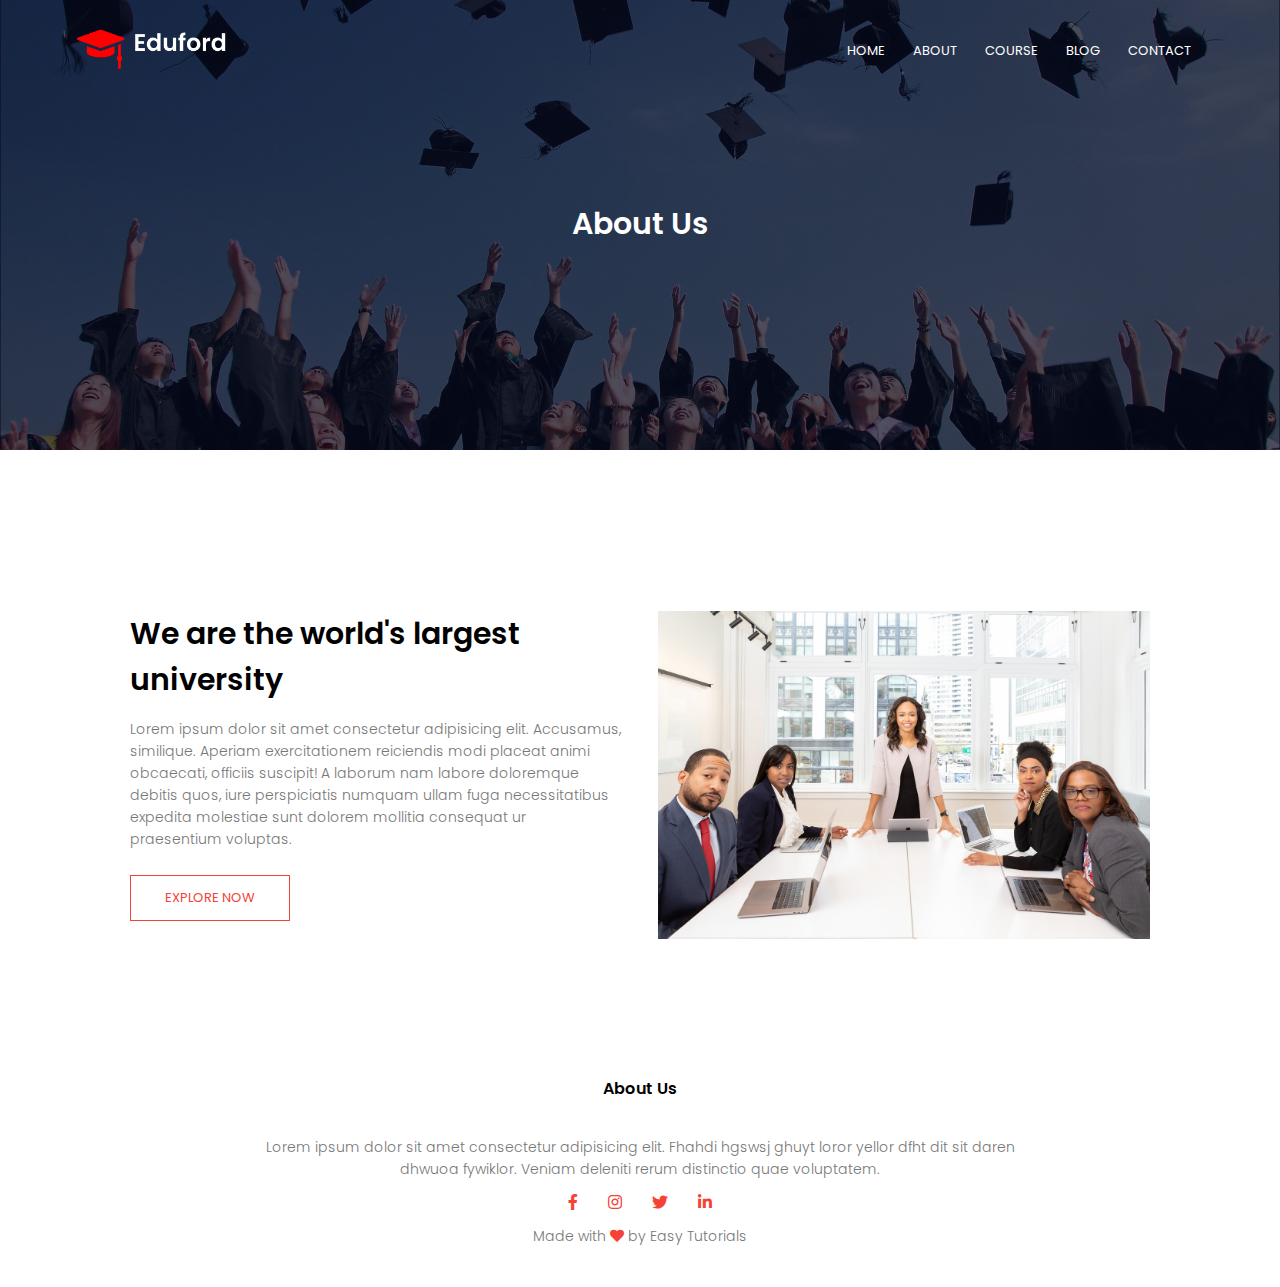
<file: about.html.html>
<!DOCTYPE html>
<html lang="en">

<head>
    <meta charset="UTF-8" />
    <meta name="viewport" content="width=device-width, initial-scale=1.0" />
    <title>University Website</title>
    <link rel="stylesheet" href="style.css" />

    <!-- Google Fonts -->
    <link rel="preconnect" href="https://fonts.googleapis.com" />
    <link rel="preconnect" href="https://fonts.gstatic.com" crossorigin />
    <link href="https://fonts.googleapis.com/css2?family=Poppins:wght@100;200;300;400;500;600;700;800;900&display=swap"
        rel="stylesheet" />

    <!-- Font Awesome Icons -->
    <link rel="stylesheet" href="https://cdnjs.cloudflare.com/ajax/libs/font-awesome/5.15.4/css/all.min.css" />

    <link rel="icon" type="image/x-icon" href="favicon.ico" />

</head>

<body>

    <!----------------------Home Page-------------------------->
    <section class="sub-header">
        <nav>
            <a href="index.html"><img src="logo.png" alt="University Logo" /></a>
            <div class="nav-links" id="nav-links">
                <i class="fas fa-times" onclick="hideMenu()"></i>
                <ul>
                    <li><a href="index.html">HOME</a></li>
                    <li><a href="about.html.html">ABOUT</a></li>
                    <li><a href="course.html">COURSE</a></li>
                    <li><a href="blog.html">BLOG</a></li>
                    <li><a href="contact.html">CONTACT</a></li>
                </ul>
            </div>
            <i class="fas fa-bars" onclick="showMenu()"></i>
        </nav>
        <h1>About Us</h1>
    </section>

    <!---------about us content---------->

    <section class="about-us">
        <div class="row">
            <div class="about-col">
                <h1>We are the world's largest university</h1>
                <p>Lorem ipsum dolor sit amet consectetur adipisicing elit. Accusamus, similique. Aperiam exercitationem
                    reiciendis modi placeat animi obcaecati, officiis suscipit! A laborum
                    nam labore doloremque debitis quos, iure perspiciatis numquam ullam fuga necessitatibus expedita
                    molestiae sunt dolorem mollitia consequat
                    ur praesentium voluptas.</p>
                <a href="" class="hero-btn red-btn">EXPLORE NOW</a>
            </div>
            <div class="about-col">
                <img src="about.jpg" alt="">
            </div>
        </div>

    </section>


    <!--------Footer--------->

    <section class="footer">
        <h4>About Us</h4>
        <p>Lorem ipsum dolor sit amet consectetur adipisicing elit. Fhahdi hgswsj ghuyt loror yellor dfht dit sit
            daren<br>dhwuoa fywiklor. Veniam deleniti rerum
            distinctio quae voluptatem.
        </p>
        <div class="icons">
            <a href="#"><i class="fab fa-facebook-f"></i></a>
            <a href="#"><i class="fab fa-instagram"></i></a>
            <a href="#"><i class="fab fa-twitter"></i></a>
            <a href="#"><i class="fab fa-linkedin-in"></i></a>
        </div>
        <p>Made with <i class="fas fa-heart"></i> by Easy Tutorials</p>
    </section>

    <!----------JavaScript for Toggle Menu-------------->

    <script>
        var navLinks = document.getElementById("nav-links");

        function showMenu() {
            navLinks.style.right = "0";
        }

        function hideMenu() {
            navLinks.style.right = "-200px";
        }
    </script>

</body>

</html>
</file>
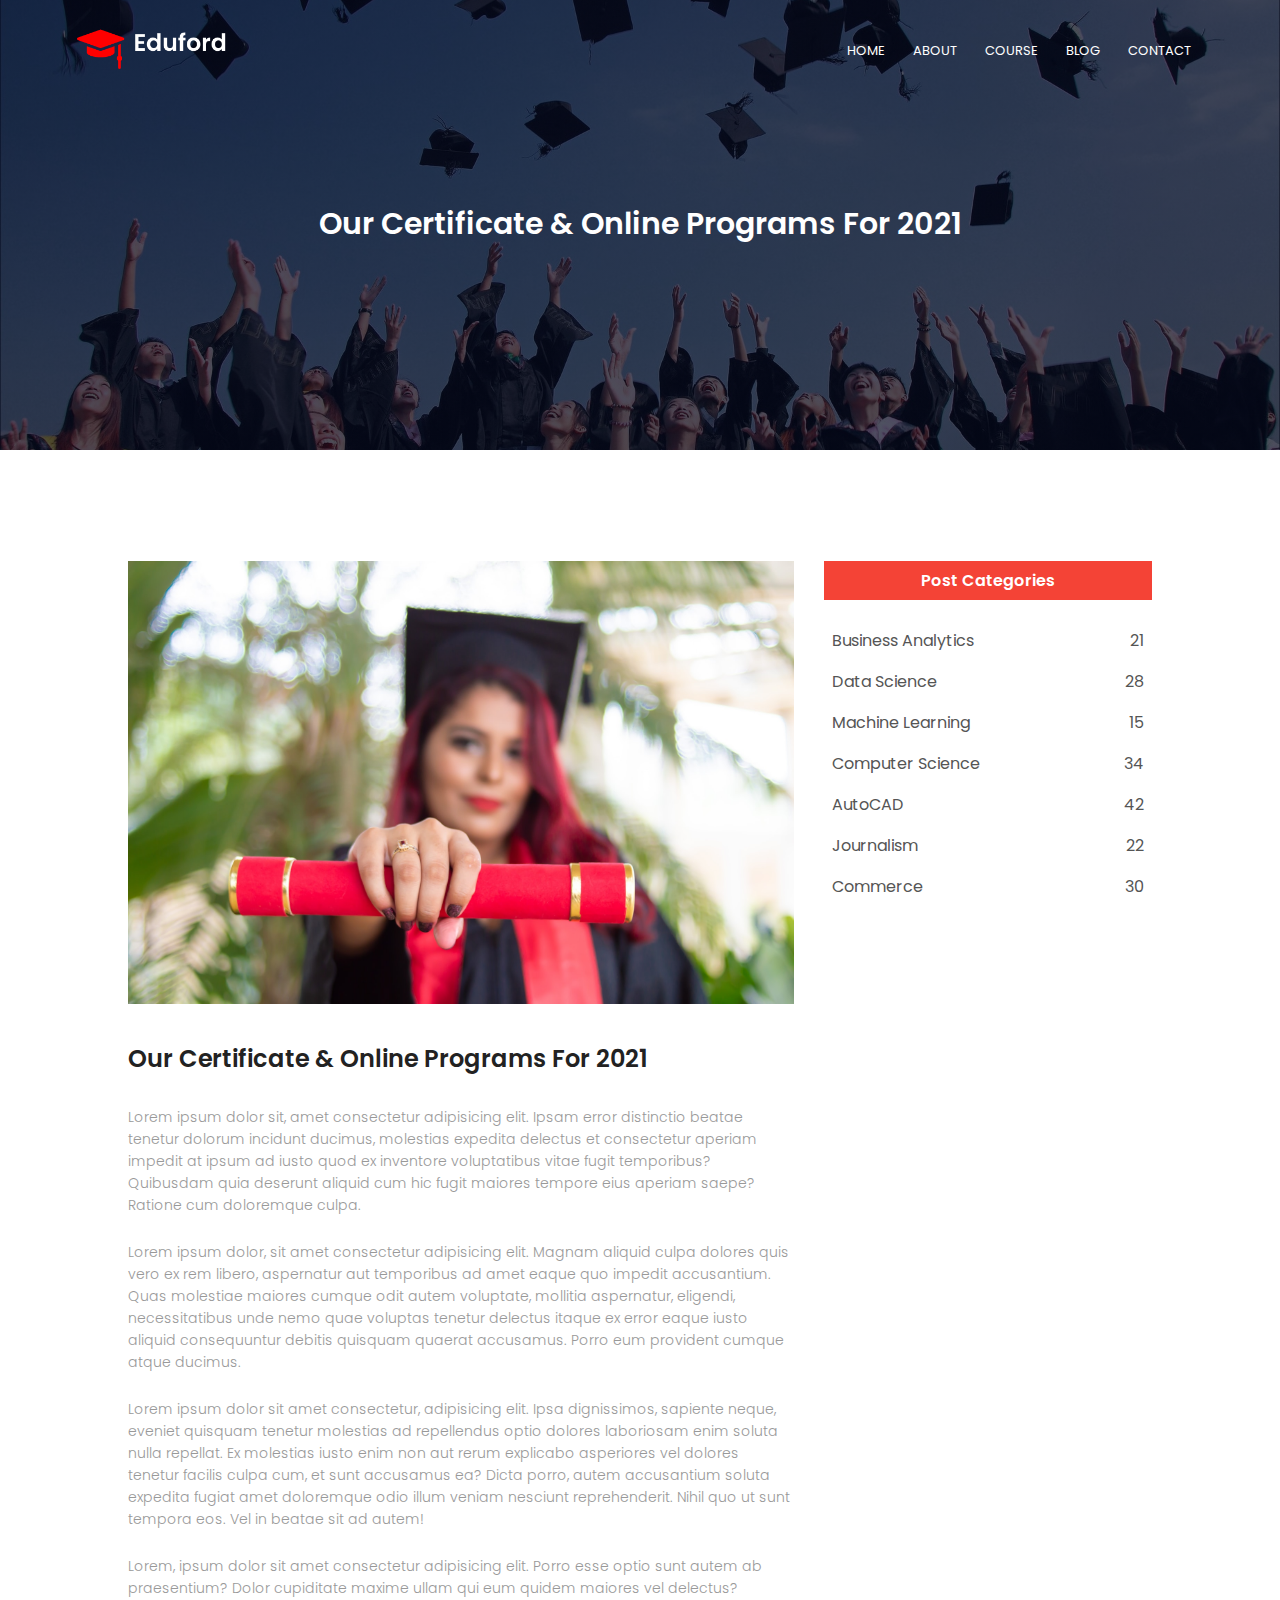
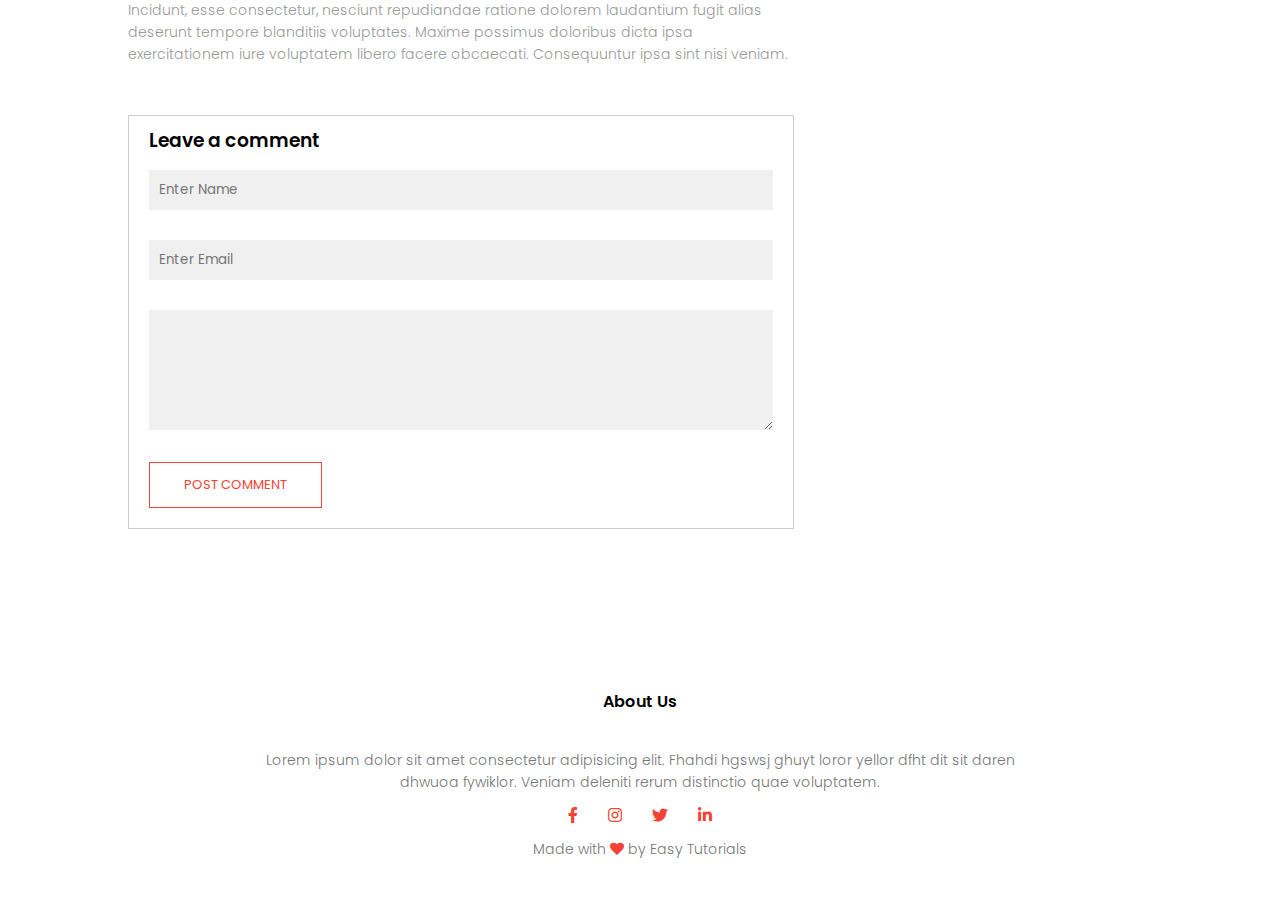
<file: blog.html>
<!DOCTYPE html>
<html lang="en">

<head>
    <meta charset="UTF-8" />
    <meta name="viewport" content="width=device-width, initial-scale=1.0" />
    <title>University Website</title>
    <link rel="stylesheet" href="style.css" />

    <!-- Google Fonts -->
    <link rel="preconnect" href="https://fonts.googleapis.com" />
    <link rel="preconnect" href="https://fonts.gstatic.com" crossorigin />
    <link href="https://fonts.googleapis.com/css2?family=Poppins:wght@100;200;300;400;500;600;700;800;900&display=swap"
        rel="stylesheet" />

    <!-- Font Awesome Icons -->
    <link rel="stylesheet" href="https://cdnjs.cloudflare.com/ajax/libs/font-awesome/5.15.4/css/all.min.css" />

    <link rel="icon" type="image/x-icon" href="favicon.ico" />

</head>

<body>

    <!----------------------Home Page-------------------------->
    <section class="sub-header">
        <nav>
            <a href="index.html"><img src="logo.png" alt="University Logo" /></a>
            <div class="nav-links" id="nav-links">
                <i class="fas fa-times" onclick="hideMenu()"></i>
                <ul>
                    <li><a href="index.html">HOME</a></li>
                    <li><a href="about.html.html">ABOUT</a></li>
                    <li><a href="course.html">COURSE</a></li>
                    <li><a href="blog.html">BLOG</a></li>
                    <li><a href="contact.html">CONTACT</a></li>
                </ul>
            </div>
            <i class="fas fa-bars" onclick="showMenu()"></i>
        </nav>
        <h1>Our Certificate & Online Programs For 2021</h1>
    </section>

    <!--------------blog page content-------------->

    <section class="blog-content">

        <div class="row">
            <div class="blog-left">
                <img src="certificate.jpg" alt="">
                <h2>Our Certificate & Online Programs For 2021</h2>
                <p>Lorem ipsum dolor sit, amet consectetur adipisicing elit. Ipsam error distinctio beatae tenetur
                    dolorum incidunt ducimus, molestias expedita delectus et consectetur aperiam impedit at ipsum ad
                    iusto quod ex inventore voluptatibus vitae fugit temporibus? Quibusdam quia deserunt aliquid cum hic
                    fugit maiores tempore eius aperiam saepe? Ratione cum doloremque culpa.</p>
                <br>
                <p>Lorem ipsum dolor, sit amet consectetur adipisicing elit. Magnam aliquid culpa dolores quis vero ex
                    rem libero, aspernatur aut temporibus ad amet eaque quo impedit accusantium. Quas molestiae maiores
                    cumque odit autem voluptate, mollitia aspernatur, eligendi, necessitatibus unde nemo quae voluptas
                    tenetur delectus itaque ex error eaque iusto aliquid consequuntur debitis quisquam quaerat
                    accusamus. Porro eum provident cumque atque ducimus.</p>
                <br>
                <p>Lorem ipsum dolor sit amet consectetur, adipisicing elit. Ipsa dignissimos, sapiente neque, eveniet
                    quisquam tenetur molestias ad repellendus optio dolores laboriosam enim soluta nulla repellat. Ex
                    molestias iusto enim non aut rerum explicabo asperiores vel dolores tenetur facilis culpa cum, et
                    sunt accusamus ea? Dicta porro, autem accusantium soluta expedita fugiat amet doloremque odio illum
                    veniam nesciunt reprehenderit. Nihil quo ut sunt tempora eos. Vel in beatae sit ad autem!</p>
                <br>
                <p>Lorem, ipsum dolor sit amet consectetur adipisicing elit. Porro esse optio sunt autem ab praesentium?
                    Dolor cupiditate maxime ullam qui eum quidem maiores vel delectus? Incidunt, esse consectetur,
                    nesciunt repudiandae ratione dolorem laudantium fugit alias deserunt tempore blanditiis voluptates.
                    Maxime possimus doloribus dicta ipsa exercitationem iure voluptatem libero facere obcaecati.
                    Consequuntur ipsa sint nisi veniam.</p>

                <div class="comment-box">
                    <h3>Leave a comment</h3>
                    <form class="comment-form">
                        <input type="text" placeholder="Enter Name">
                        <input type="email" placeholder="Enter Email">
                        <textarea rows="5" placeholder="Your comment">
                        </textarea>
                        <button type="submit" class="hero-btn red-btn">POST COMMENT</button>
                    </form>
                </div>

            </div>
            <div class="blog-right">
                <h3>Post Categories</h3>
                <div>
                    <span>Business Analytics</span>
                    <span>21</span>
                </div>
                <div>
                    <span>Data Science</span>
                    <span>28</span>
                </div>
                <div>
                    <span>Machine Learning</span>
                    <span>15</span>
                </div>
                <div>
                    <span>Computer Science</span>
                    <span>34</span>
                </div>
                <div>
                    <span>AutoCAD</span>
                    <span>42</span>
                </div>
                <div>
                    <span>Journalism</span>
                    <span>22</span>
                </div>
                <div>
                    <span>Commerce</span>
                    <span>30</span>
                </div>

            </div>
        </div>

    </section>

    <!--------Footer--------->

    <section class="footer">
        <h4>About Us</h4>
        <p>Lorem ipsum dolor sit amet consectetur adipisicing elit. Fhahdi hgswsj ghuyt loror yellor dfht dit sit
            daren<br>dhwuoa fywiklor. Veniam deleniti rerum
            distinctio quae voluptatem.
        </p>
        <div class="icons">
            <a href="#"><i class="fab fa-facebook-f"></i></a>
            <a href="#"><i class="fab fa-instagram"></i></a>
            <a href="#"><i class="fab fa-twitter"></i></a>
            <a href="#"><i class="fab fa-linkedin-in"></i></a>
        </div>
        <p>Made with <i class="fas fa-heart"></i> by Easy Tutorials</p>
    </section>

    <!----------JavaScript for Toggle Menu-------------->

    <script>
        var navLinks = document.getElementById("nav-links");

        function showMenu() {
            navLinks.style.right = "0";
        }

        function hideMenu() {
            navLinks.style.right = "-200px";
        }
    </script>

</body>

</html>
</file>
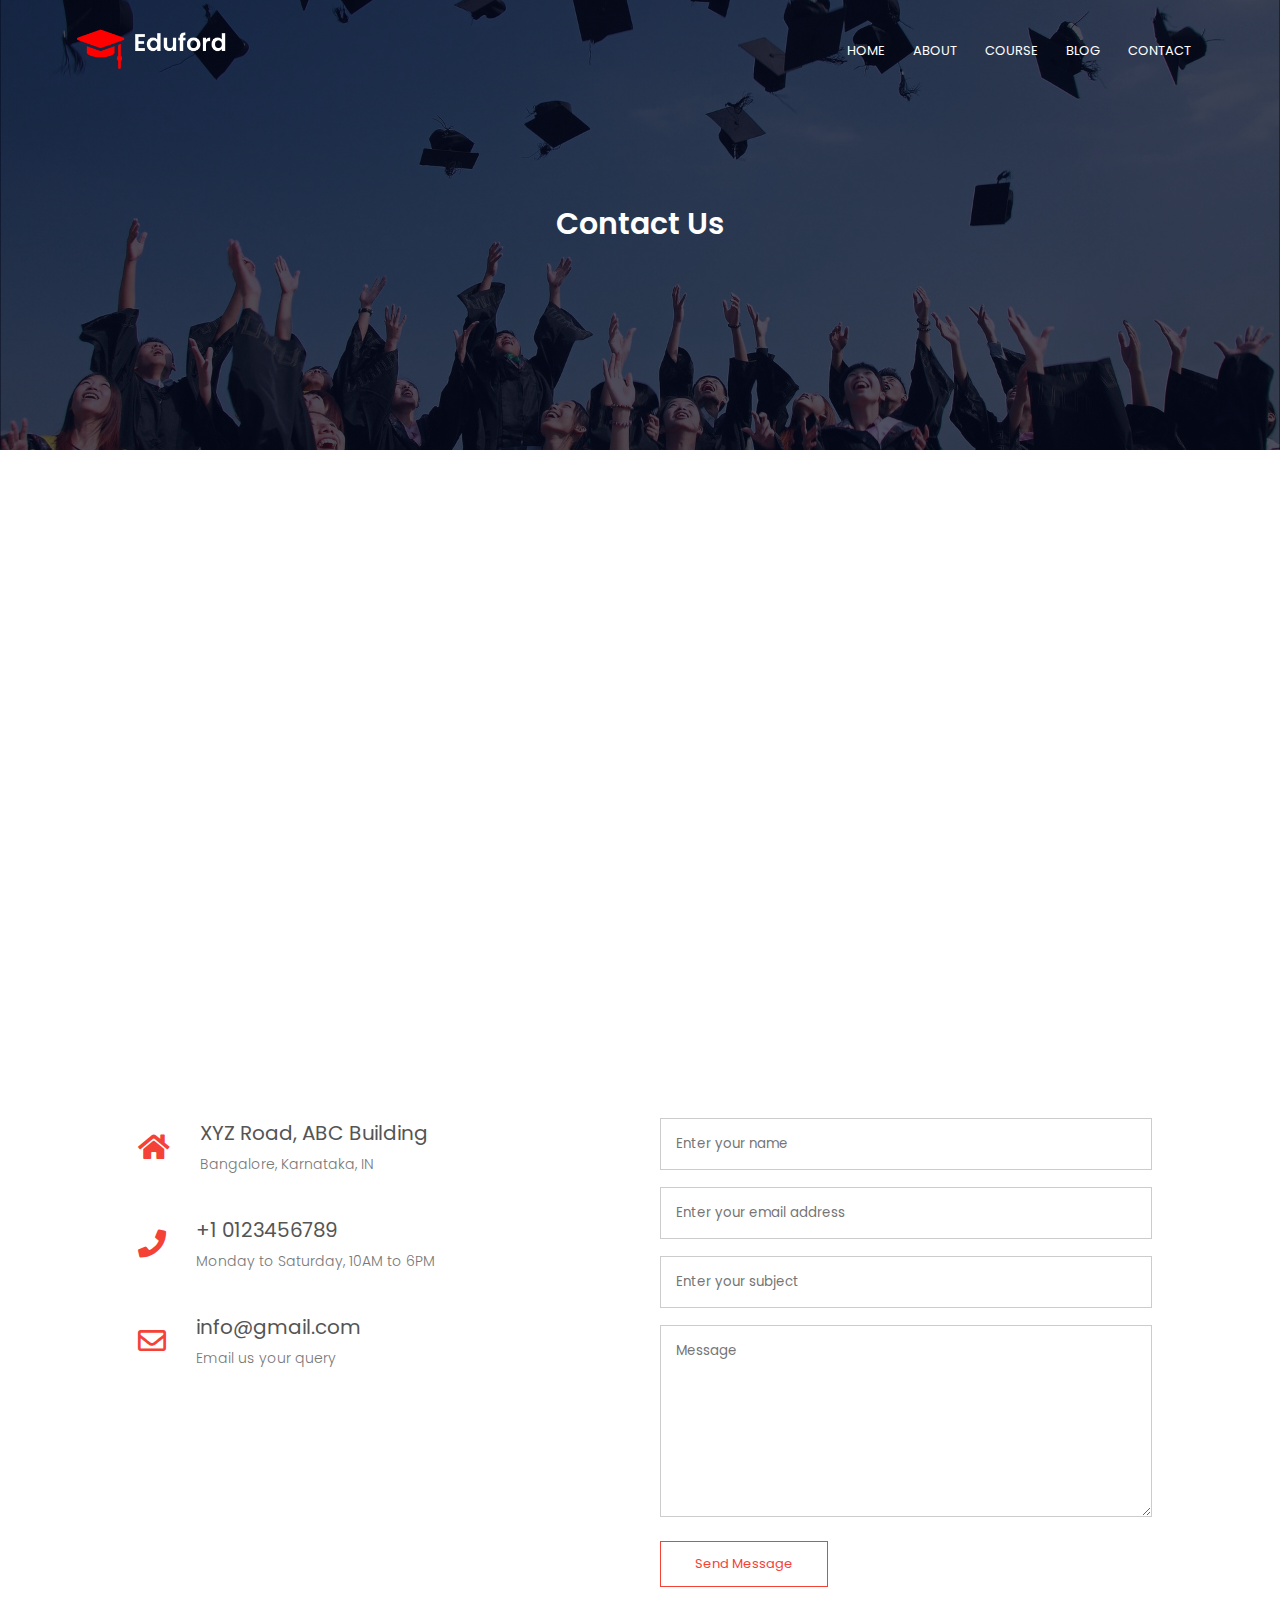
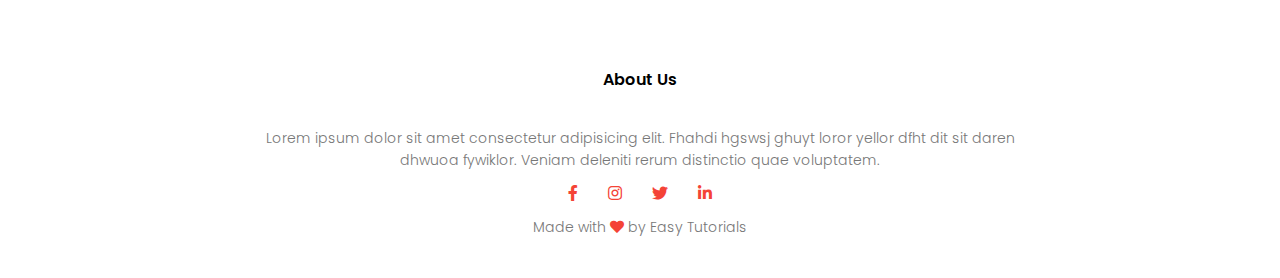
<file: contact.html>
<!DOCTYPE html>
<html lang="en">

<head>
    <meta charset="UTF-8" />
    <meta name="viewport" content="width=device-width, initial-scale=1.0" />
    <title>University Website</title>
    <link rel="stylesheet" href="style.css" />

    <!-- Google Fonts -->
    <link rel="preconnect" href="https://fonts.googleapis.com" />
    <link rel="preconnect" href="https://fonts.gstatic.com" crossorigin />
    <link href="https://fonts.googleapis.com/css2?family=Poppins:wght@100;200;300;400;500;600;700;800;900&display=swap"
        rel="stylesheet" />

    <!-- Font Awesome Icons -->
    <link rel="stylesheet" href="https://cdnjs.cloudflare.com/ajax/libs/font-awesome/5.15.4/css/all.min.css" />

    <link rel="icon" type="image/x-icon" href="favicon.ico" />

</head>

<body>

    <!----------------------Home Page-------------------------->
    <section class="sub-header">
        <nav>
            <a href="index.html"><img src="logo.png" alt="University Logo" /></a>
            <div class="nav-links" id="nav-links">
                <i class="fas fa-times" onclick="hideMenu()"></i>
                <ul>
                    <li><a href="index.html">HOME</a></li>
                    <li><a href="about.html.html">ABOUT</a></li>
                    <li><a href="course.html">COURSE</a></li>
                    <li><a href="blog.html">BLOG</a></li>
                    <li><a href="contact.html">CONTACT</a></li>
                </ul>
            </div>
            <i class="fas fa-bars" onclick="showMenu()"></i>
        </nav>
        <h1>Contact Us</h1>
    </section>

    <!-------------contact us---------------->

    <section class="location">
        <iframe
            src="https://www.google.com/maps/embed?pb=!1m18!1m12!1m3!1d3651.739298260915!2d90.3872586!3d23.75667435!2m3!1f0!2f0!3f0!3m2!1i1024!2i768!4f13.1!3m3!1m2!1s0x3755b8a426199b0d%3A0x6a2c655d06c88ec9!2sFarmgate%2C%20Dhaka%201205!5e0!3m2!1sen!2sbd!4v1754120795589!5m2!1sen!2sbd"
            width="600" height="450" style="border:0;" allowfullscreen="" loading="lazy"
            referrerpolicy="no-referrer-when-downgrade"></iframe>
    </section>

    <section class="contact-us">
        <div class="row">
            <div class="contact-col">
                <div>
                    <i class="fas fa-home"></i>
                    <span>
                        <h5>XYZ Road, ABC Building</h5>
                        <p>Bangalore, Karnataka, IN</p>
                    </span>
                </div>
                <div>
                    <i class="fas fa-phone"></i>
                    <span>
                        <h5>+1 0123456789</h5>
                        <p>Monday to Saturday, 10AM to 6PM</p>
                    </span>
                </div>
                <div>
                    <i class="far fa-envelope"></i>
                    <span>
                        <h5>info@gmail.com</h5>
                        <p>Email us your query</p>
                    </span>
                </div>
            </div>
<div class="contact-col">

    <form action="">
        <input type="text" placeholder="Enter your name" required>
        <input type="email" placeholder="Enter your email address" required>
        <input type="text" placeholder="Enter your subject" required>
        <textarea rows="8" placeholder="Message" required></textarea>
        <button type="submit" class="hero-btn red-btn">Send Message</button>
        </form>
            </div>
        </div>
    </section>

    <!--------Footer--------->

    <section class="footer">
        <h4>About Us</h4>
        <p>Lorem ipsum dolor sit amet consectetur adipisicing elit. Fhahdi hgswsj ghuyt loror yellor dfht dit sit
            daren<br>dhwuoa fywiklor. Veniam deleniti rerum
            distinctio quae voluptatem.
        </p>
        <div class="icons">
            <a href="#"><i class="fab fa-facebook-f"></i></a>
            <a href="#"><i class="fab fa-instagram"></i></a>
            <a href="#"><i class="fab fa-twitter"></i></a>
            <a href="#"><i class="fab fa-linkedin-in"></i></a>
        </div>
        <p>Made with <i class="fas fa-heart"></i> by Easy Tutorials</p>
    </section>

    <!----------JavaScript for Toggle Menu-------------->

    <script>
        var navLinks = document.getElementById("nav-links");

        function showMenu() {
            navLinks.style.right = "0";
        }

        function hideMenu() {
            navLinks.style.right = "-200px";
        }
    </script>

</body>

</html>
</file>
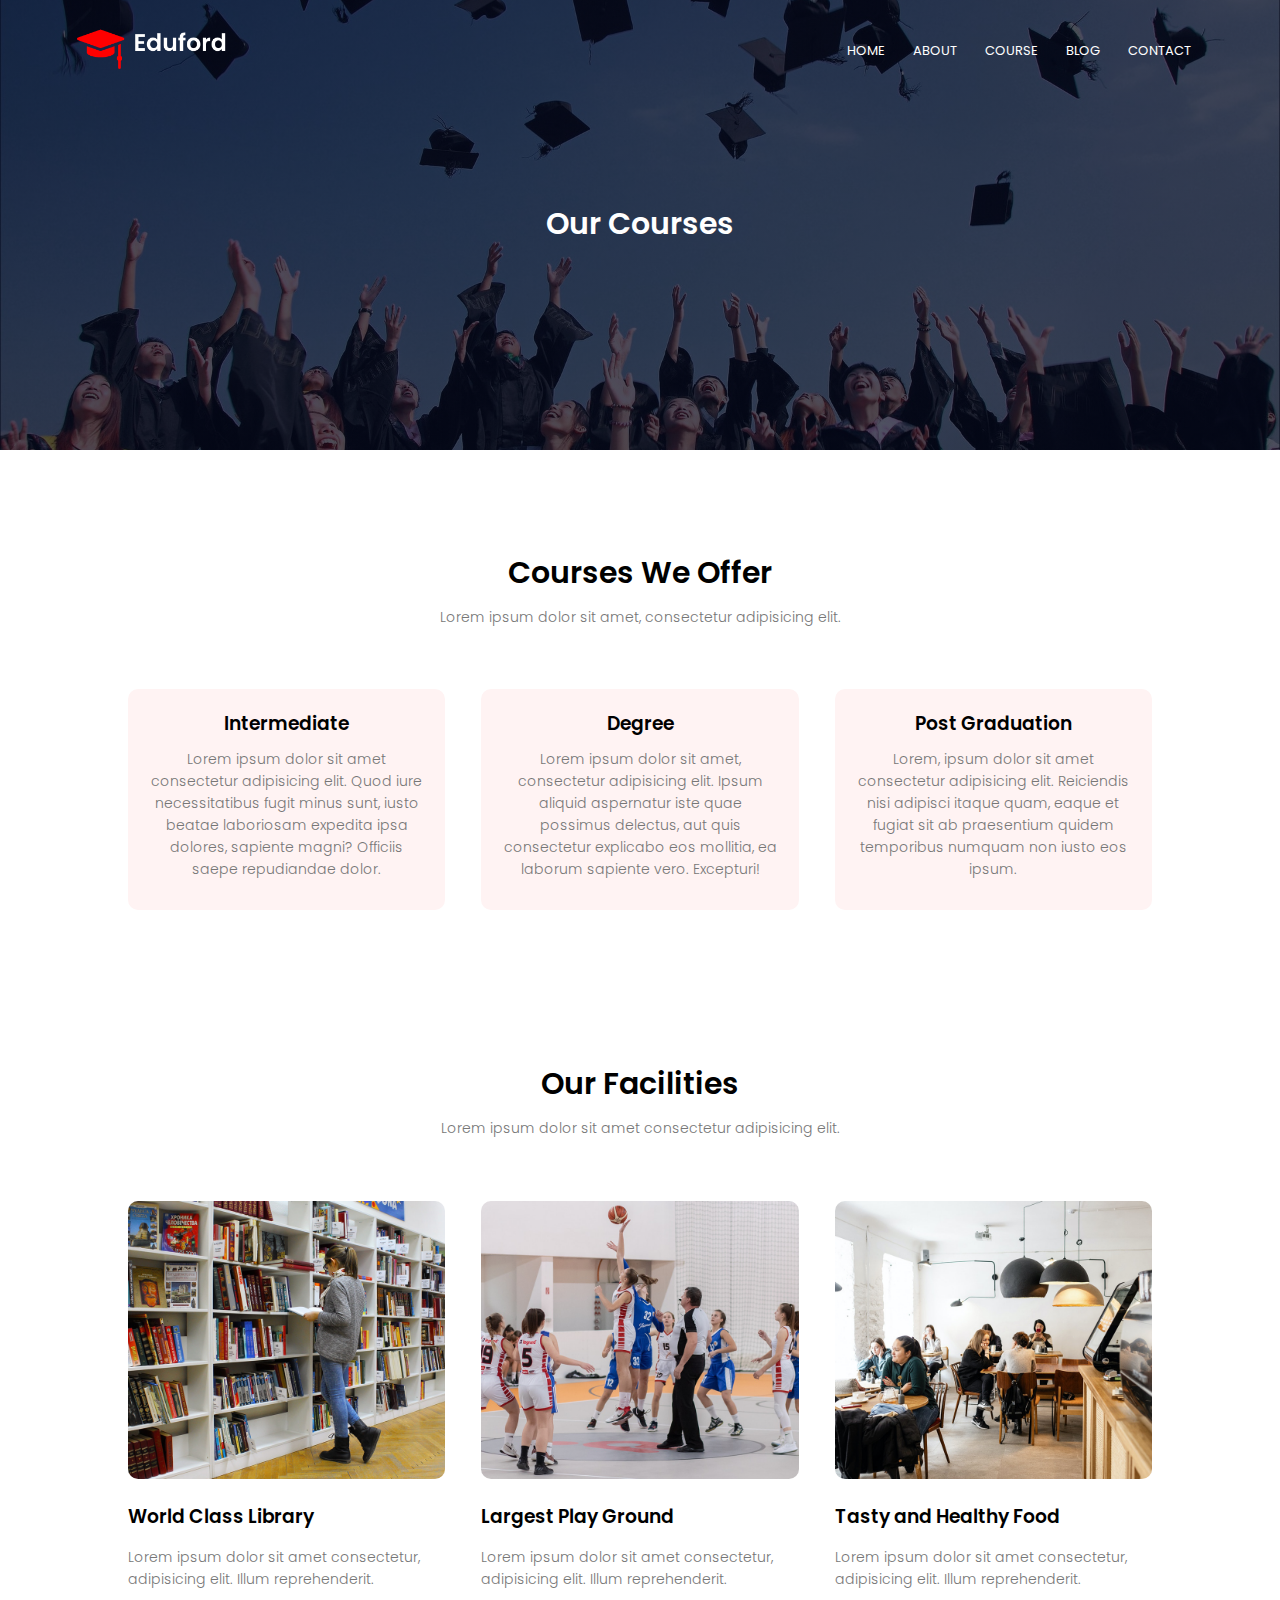
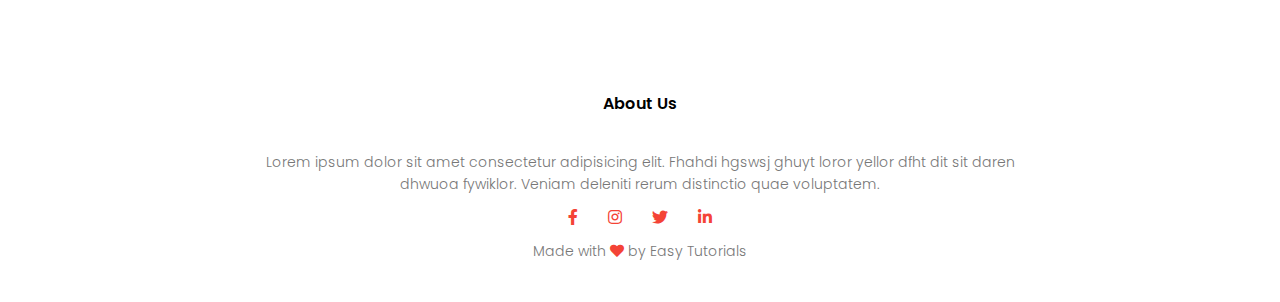
<file: course.html>
<!DOCTYPE html>
<html lang="en">

<head>
    <meta charset="UTF-8" />
    <meta name="viewport" content="width=device-width, initial-scale=1.0" />
    <title>University Website</title>
    <link rel="stylesheet" href="style.css" />

    <!-- Google Fonts -->
    <link rel="preconnect" href="https://fonts.googleapis.com" />
    <link rel="preconnect" href="https://fonts.gstatic.com" crossorigin />
    <link href="https://fonts.googleapis.com/css2?family=Poppins:wght@100;200;300;400;500;600;700;800;900&display=swap"
        rel="stylesheet" />

    <!-- Font Awesome Icons -->
    <link rel="stylesheet" href="https://cdnjs.cloudflare.com/ajax/libs/font-awesome/5.15.4/css/all.min.css" />

    <link rel="icon" type="image/x-icon" href="favicon.ico" />

</head>

<body>

    <!----------------------Home Page-------------------------->
    <section class="sub-header">
        <nav>
            <a href="index.html"><img src="logo.png" alt="University Logo" /></a>
            <div class="nav-links" id="nav-links">
                <i class="fas fa-times" onclick="hideMenu()"></i>
                <ul>
                    <li><a href="index.html">HOME</a></li>
                    <li><a href="about.html.html">ABOUT</a></li>
                    <li><a href="course.html">COURSE</a></li>
                    <li><a href="blog.html">BLOG</a></li>
                    <li><a href="contact.html">CONTACT</a></li>
                </ul>
            </div>
            <i class="fas fa-bars" onclick="showMenu()"></i>
        </nav>
        <h1>Our Courses</h1>
    </section>

    <!-----------Course----------->

    <section class="course">
        <h1>Courses We Offer</h1>
        <p>Lorem ipsum dolor sit amet, consectetur adipisicing elit.</p>

        <div class="row">
            <div class="course-col">
                <h3>Intermediate</h3>
                <p>Lorem ipsum dolor sit amet consectetur adipisicing elit. Quod iure necessitatibus fugit minus sunt,
                    iusto beatae laboriosam expedita ipsa dolores, sapiente magni? Officiis saepe repudiandae dolor.</p>
            </div>
            <div class="course-col">
                <h3>Degree</h3>
                <p>Lorem ipsum dolor sit amet, consectetur adipisicing elit. Ipsum aliquid aspernatur iste quae possimus
                    delectus, aut quis consectetur explicabo eos mollitia, ea laborum sapiente vero. Excepturi!</p>
            </div>
            <div class="course-col">
                <h3>Post Graduation</h3>
                <p>Lorem, ipsum dolor sit amet consectetur adipisicing elit. Reiciendis nisi adipisci itaque quam, eaque
                    et fugiat sit ab praesentium quidem temporibus numquam non iusto eos ipsum.</p>
            </div>
        </div>

    </section>

    <!-----------------facilities---------------------->

    <section class="facilities">
        <h1>Our Facilities</h1>
        <p>Lorem ipsum dolor sit amet consectetur adipisicing elit.</p>

        <div class="row">
            <div class="facilities-col">
                <img src="library.png" alt="">
                <h3>World Class Library</h3>
                <p>Lorem ipsum dolor sit amet consectetur, adipisicing elit. Illum reprehenderit.</p>
            </div>
            <div class="facilities-col">
                <img src="basketball.png" alt="">
                <h3>Largest Play Ground</h3>
                <p>Lorem ipsum dolor sit amet consectetur, adipisicing elit. Illum reprehenderit.</p>
            </div>
            <div class="facilities-col">
                <img src="cafeteria.png" alt="">
                <h3>Tasty and Healthy Food</h3>
                <p>Lorem ipsum dolor sit amet consectetur, adipisicing elit. Illum reprehenderit.</p>
            </div>

        </div>
    </section>

    <!--------Footer--------->

    <section class="footer">
        <h4>About Us</h4>
        <p>Lorem ipsum dolor sit amet consectetur adipisicing elit. Fhahdi hgswsj ghuyt loror yellor dfht dit sit
            daren<br>dhwuoa fywiklor. Veniam deleniti rerum
            distinctio quae voluptatem.
        </p>
        <div class="icons">
            <a href="#"><i class="fab fa-facebook-f"></i></a>
            <a href="#"><i class="fab fa-instagram"></i></a>
            <a href="#"><i class="fab fa-twitter"></i></a>
            <a href="#"><i class="fab fa-linkedin-in"></i></a>
        </div>
        <p>Made with <i class="fas fa-heart"></i> by Easy Tutorials</p>
    </section>

    <!----------JavaScript for Toggle Menu-------------->

    <script>
        var navLinks = document.getElementById("nav-links");

        function showMenu() {
            navLinks.style.right = "0";
        }

        function hideMenu() {
            navLinks.style.right = "-200px";
        }
    </script>

</body>

</html>
</file>
<file: style.css>
* {
    margin: 0;
    padding: 0;
    font-family: "Poppins", sans-serif;
}

.header {
    min-height: 100vh;
    width: 100%;
    background-image: linear-gradient(rgba(4, 9, 30, 0.7), rgba(4, 9, 30, 0.7)),
        url(banner.png);
    background-position: center;
    background-size: cover;
    position: relative;
}

nav img {
    width: 150px;
}

nav {
    display: flex;
    padding: 2% 6%;
    justify-content: space-between;
    align-items: center;
}

.nav-links {
    flex: 1;
    text-align: right;
    transition: right 0.5s ease;
}

.nav-links ul li {
    list-style: none;
    display: inline-block;
    padding: 8px 12px;
    position: relative;
}

.nav-links ul li a {
    color: #fff;
    text-decoration: none;
    font-size: 13px;
}

.nav-links ul li::after {
    content: '';
    width: 0%;
    height: 2px;
    background: #f44336;
    display: block;
    margin: auto;
    transition: 0.5s;
}

.nav-links ul li:hover::after {
    width: 100%;
}

.text-box {
    width: 90%;
    color: #fff;
    position: absolute;
    top: 50%;
    left: 50%;
    transform: translate(-50%, -50%);
    text-align: center;
}

.text-box h1 {
    font-size: 62px;
}

.text-box p {
    margin: 10px 0 40px;
    font-size: 14px;
    color: #fff;
}

.hero-btn {
    display: inline-block;
    text-decoration: none;
    color: #fff;
    border: 1px solid #fff;
    padding: 12px 34px;
    font-size: 13px;
    background: transparent;
    position: relative;
    cursor: pointer;
}

.hero-btn:hover {
    border: 1px solid #f44336;
    background: #f44336;
    transition: 1s;
}

nav .fas {
    display: none;
}

@media (max-width: 700px) {
    .text-box h1 {
        font-size: 20px;
    }

    .nav-links ul li {
        display: block;
    }

    .nav-links {
        position: fixed;
        background: #f44336;
        height: 100vh;
        width: 200px;
        top: 0;
        right: -200px;
        text-align: left;
        z-index: 2;
        transition: right 0.5s ease;
    }

    nav .fas {
        display: block;
        color: #fff;
        margin: 10px;
        font-size: 22px;
        cursor: pointer;
    }

    .nav-links ul {
        padding: 30px;
    }
}

/*---------- course  -----------*/

.course {
    width: 80%;
    margin: auto;
    text-align: center;
    padding-top: 100px;
}

h1 {
    font-size: 30px;
    font-weight: 600;
}

p {
    color: #777;
    font-size: 14px;
    font-weight: 300;
    line-height: 22px;
    padding: 10px;
}

.row {
    margin-top: 5%;
    display: flex;
    justify-content: space-between;
}

.course-col {
    flex-basis: 31%;
    background: #fff3f3;
    border-radius: 10px;
    margin-bottom: 5%;
    padding: 20px 12px;
    box-sizing: border-box;
    transition: 0.5s;
}

h3 {
    text-align: center;
    font-weight: 600;
    margin: 10px o;
}

.course-col:hover {
    box-shadow: 0 0 20px 0px rgba(0, 0, 0, 0.2);
}

@media(max-width: 700px) {
    .row {
        flex-direction: column;
    }
}

/* ------Campus-------- */

.campus {
    width: 80%;
    margin: auto;
    text-align: center;
    padding-top: 50px;
}

.campus-col {
    flex-basis: 32%;
    border-radius: 10px;
    margin-bottom: 30px;
    position: relative;
    overflow: hidden;
}

.campus-col img {
    width: 100%;
    display: block;
}

.layer {
    background: transparent;
    height: 100%;
    width: 100%;
    position: absolute;
    top: 0%;
    left: 0;
    transition: 0.5s;
}

.layer:hover {
    background: rgba(226, 0, 0, 0.7);
}

.layer h3 {
    width: 100%;
    font-weight: 500;
    color: #fff;
    font-size: 26px;
    bottom: 0;
    left: 50%;
    transform: translateX(-50%);
    position: absolute;
    transition: 0.5s;
}

.layer:hover h3 {
    bottom: 49%;
    opacity: 1;
}

/* ---------facilities--------- */

.facilities {
    width: 80%;
    margin: auto;
    text-align: center;
    padding-top: 100px;
}

.facilities-col {
    flex-basis: 31%;
    border-radius: 10px;
    margin-bottom: 5%;
    text-align: left;
}

.facilities-col img {
    width: 100%;
    border-radius: 10px;
}

.facilities-col p {
    padding: 0;
}

.facilities-col h3 {
    margin-top: 16px;
    margin-bottom: 15px;
    text-align: left;
}

/* ------testimonials------ */

.testimonials {
    width: 80%;
    margin: auto;
    padding-top: 100px;
    text-align: center;
}

.testimonials-col {
    flex-basis: 44%;
    border-radius: 10px;
    margin-bottom: 5%;
    text-align: left;
    background: #fff3f3;
    padding: 25px;
    cursor: pointer;
    display: flex;
}

.testimonials-col img {
    height: 40px;
    margin-left: 5px;
    margin-right: 30px;
    border-radius: 50%;
}

.testimonials-col p {
    padding: 0;
}

.testimonials-col h3 {
    margin-top: 15px;
    text-align: left;
}

.stars {
    margin-top: 10px;
    font-size: 16px;
    color: #f44336;
}

@media(max-width: 700px) {
    .testimonials-col img {
        margin-left: 0px;
        margin-right: 15px;
    }
}

/* ------Call to Action----- */

.cta {
    margin: 100px auto;
    width: 80%;
    background-image: linear-gradient(rgba(0, 0, 0, 0.7), rgba(0, 0, 0, 0.7)), url(banner2.jpg);
    background-position: center;
    background-size: cover;
    border-radius: 10px;
    text-align: center;
    padding: 100px 0;
}

.cta h1 {
    color: #fff;
    margin-bottom: 40px;
}

@media(max-width: 700px) {
    .cta h1 {
        font-size: 24px;
    }
}

/* ----------footer---------- */

.footer {
    width: 100%;
    text-align: center;
    padding: 30px 0;
}

.footer h4 {
    margin-bottom: 25px;
    margin-top: 20px;
    font-weight: 600;
}

.icons a {
    color: #f44336;
    margin: 0 13px;
    cursor: pointer;
    padding: 18px 0;
}

.fa-heart {
    color: #f44336;
}

/* --------- about us ---------- */

.sub-header {
    height: 50vh;
    width: 100%;
    background-image: linear-gradient(rgba(4, 9, 30, 0.7), rgba(4, 9, 30, 0.7)), url(background.jpg);
    background-position: center;
    background-size: cover;
    text-align: center;
    color: #fff;
}

.sub-header h1 {
    margin-top: 100px;
}

.about-us {
    width: 80%;
    margin: auto;
    padding-top: 80px;
    padding-bottom: 50px;
}

.about-col {
    flex-basis: 48%;
    padding: 30px 2px;
}

.about-col img {
    width: 100%;
}

.about-col h1 {
    padding-top: 0;
}

.about-col p {
    padding: 15px 0 25px;
}

.red-btn {
    border: 1px solid #f44336;
    background: transparent;
    color: #f44336;
}

.red-btn:hover {
    color: #fff;
}

/*------------------blog content------------------*/

.blog-content {
    width: 80%;
    margin: auto;
    padding: 60px 0;
}

.blog-left {
    flex-basis: 65%;
}

.blog-left img {
    width: 100%;
}

.blog-left h2 {
    color: #222;
    font-weight: 600;
    margin: 30px 0;
}

.blog-left p {
    color: #999;
    padding: 0;
}

.blog-right {
    flex-basis: 32%;
}

.blog-right h3 {
    background: #f44336;
    color: #fff;
    padding: 7px 0;
    font-size: 16px;
    margin-bottom: 20px;
}

.blog-right div {
    display: flex;
    align-items: center;
    justify-content: space-between;
    color: #555;
    padding: 8px;
    box-sizing: border-box;
}

.comment-box {
    border: 1px solid #ccc;
    margin: 50px 0;
    padding: 10px 20px;
}

.comment-box h3 {
    text-align: left;
}

.comment-form input, .comment-form textarea {
    width: 100%;
    padding: 10px;
    margin: 15px 0;
    box-sizing: border-box;
    border: none;
    outline: none;
    background: #f0f0f0;
}

.comment-form button {
    margin: 10px 0;
}

@media(max-width:700px) {
    .sub-header h1 {
        font-size: 24px;
    }
}

/*---------------contact us-----------------*/

.location {
    width: 80%;
    margin: auto;
    padding: 80px 0;
}

.location iframe {
    width: 100%;
}

.contact-us {
    width: 80%;
    margin: auto;
}

.contact-col {
    flex-basis: 48%;
    margin-bottom: 30px;
}

.contact-col div {
    display: flex;
    align-items: center;
    margin-bottom: 40px;
}

.contact-col div .fas , .contact-col div .far {
    font-size: 28px;
    color: #f44336;
    margin: 10px;
    margin-right: 30px;
}

.contact-col div p {
    padding: 0;
}

.contact-col div h5 {
    font-size: 20px;
    margin-bottom: 5px;
    color: #555;
    font-weight: 400;
}

.contact-col input, .contact-col textarea {
    width: 100%;
    padding: 15px;
    margin-bottom: 17px;
    outline: none;
    border: 1px solid #ccc;
    box-sizing: border-box;
}
</file>
